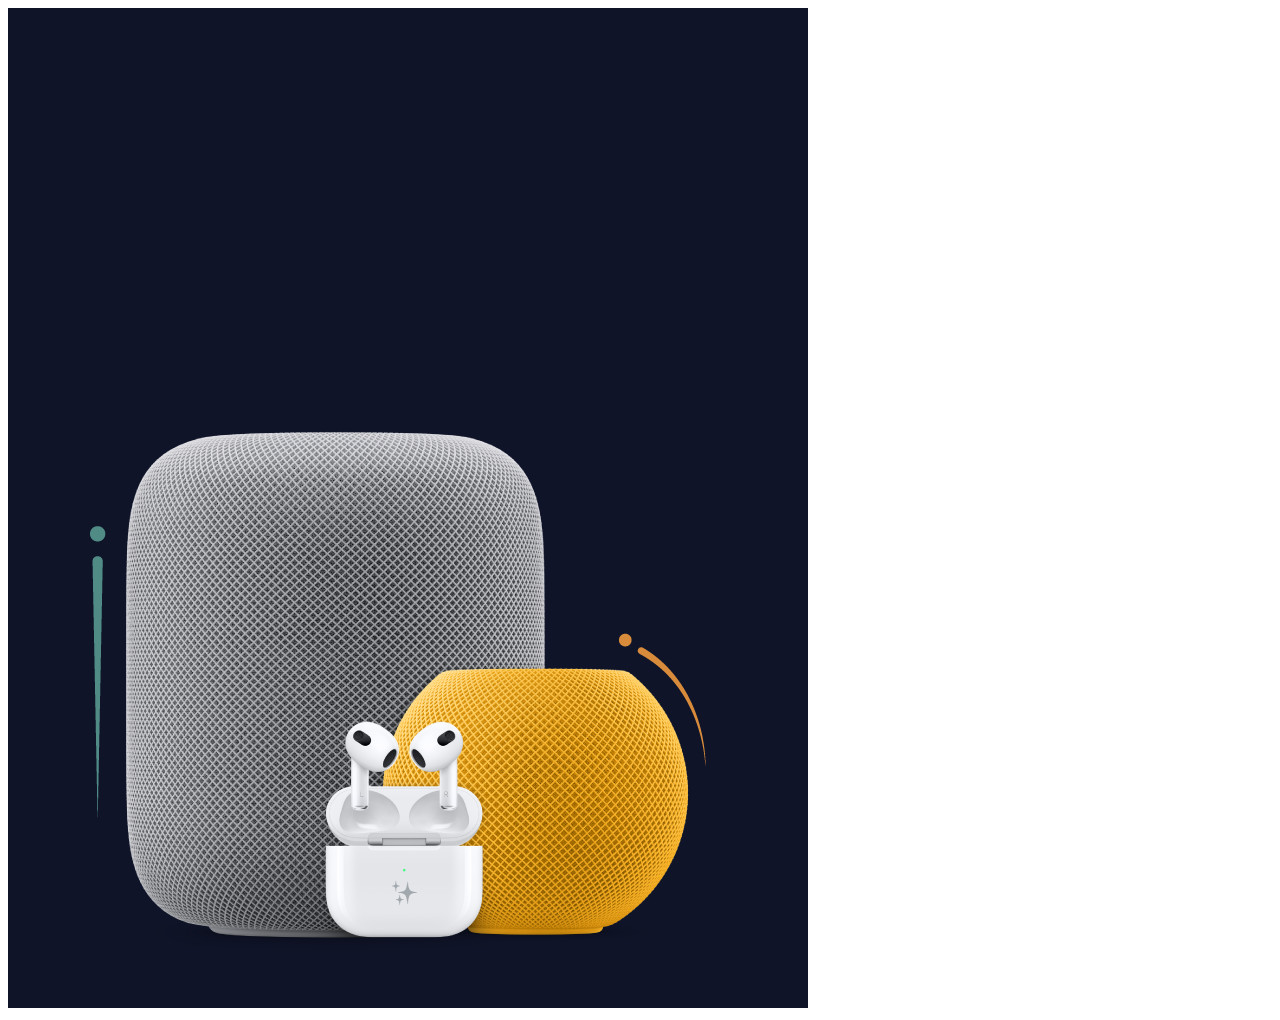
<file: appleweb/index2.html>
<!DOCTYPE html>
<html lang="en">
<head>
  <meta charset="UTF-8">
  <meta name="viewport" content="width=device-width, initial-scale=1.0">
  <title>Document</title>
</head>
<body>
  <img  class=" ji"src="001.jpeg">
</body>
</html>
</file>
